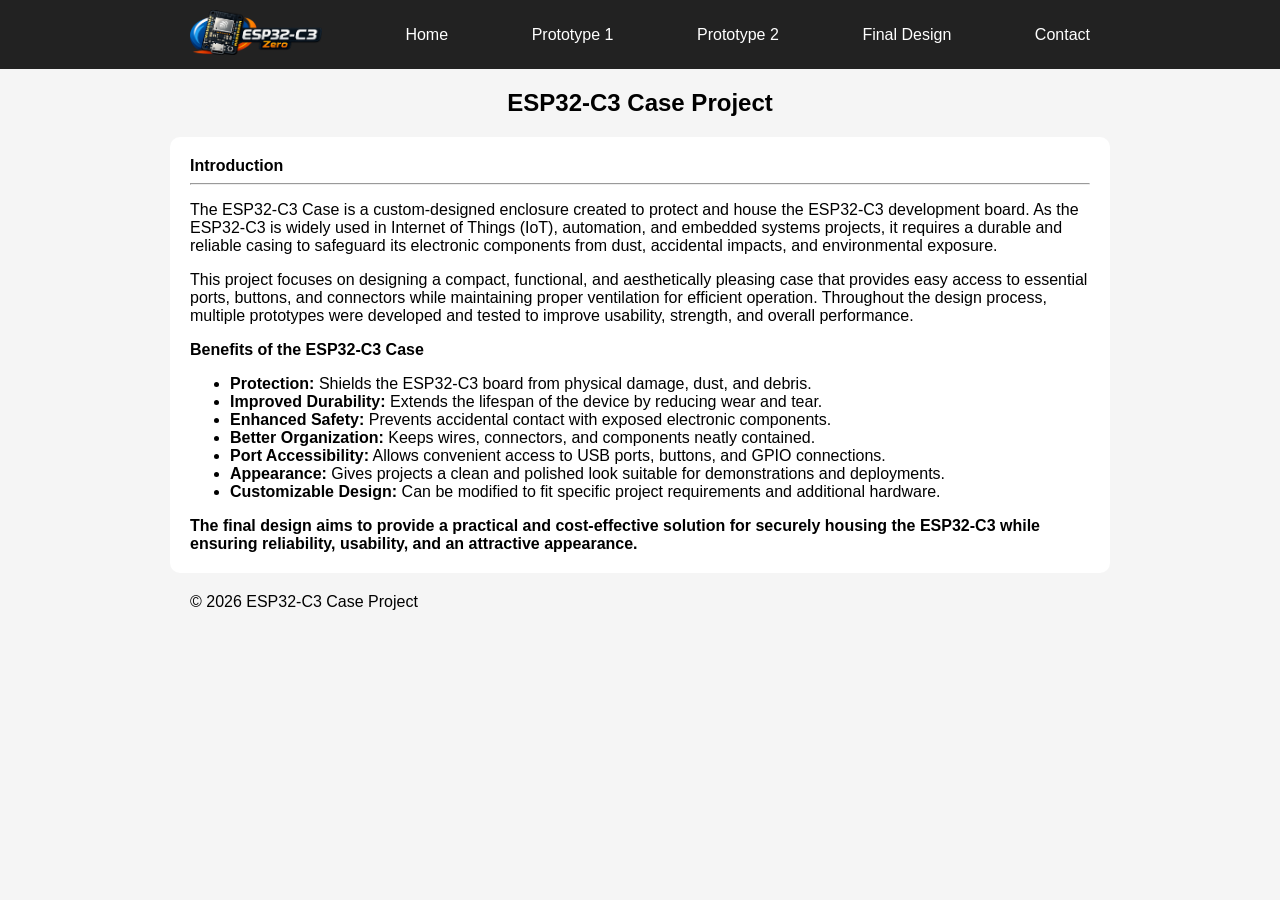
<file: index.html>
<!DOCTYPE html>
<html lang="en">

<head>
    <meta charset="UTF-8">
    <meta name="viewport" content="width=device-width, initial-scale=1.0">
    <title>Home — ESP32-C3 Case Project</title>
    <link rel="stylesheet" href="css/style.css">
</head>

<body>

    <nav>
        <ul>
            <li>
                <a href="index.html" class="nav-brand">
                    <img src="images/esp32c3zero.png" alt="ESP32-C3 Case Project" class="nav-logo" />
                </a>
            </li>
            <li><a href="index.html">Home</a></li>
            <li><a href="prototype1.html">Prototype 1</a></li>
            <li><a href="prototype2.html">Prototype 2</a></li>
            <li><a href="final.html">Final Design</a></li>
            <li><a href="contact.html">Contact</a></li>
        </ul>
    </nav>

    <section id="home">
        <h1>ESP32-C3 Case Project</h1>
        <div class="card">
            <section class="project-description">
                <strong>Introduction</strong>
                <hr>
                <p>The ESP32-C3 Case is a custom-designed enclosure created to protect and house the ESP32-C3 development board. As the ESP32-C3 is widely used in Internet of Things (IoT), automation, and embedded systems projects, it requires a durable and reliable casing to safeguard its electronic components from dust, accidental impacts, and environmental exposure.</p>
                <p>This project focuses on designing a compact, functional, and aesthetically pleasing case that provides easy access to essential ports, buttons, and connectors while maintaining proper ventilation for efficient operation. Throughout the design process, multiple prototypes were developed and tested to improve usability, strength, and overall performance.</p>

                <strong>Benefits of the ESP32-C3 Case</strong>
                <ul>
                    <li><strong>Protection:</strong> Shields the ESP32-C3 board from physical damage, dust, and debris.</li>
                    <li><strong>Improved Durability:</strong> Extends the lifespan of the device by reducing wear and tear.</li>
                    <li><strong>Enhanced Safety:</strong> Prevents accidental contact with exposed electronic components.</li>
                    <li><strong>Better Organization:</strong> Keeps wires, connectors, and components neatly contained.</li>
                    <li><strong>Port Accessibility:</strong> Allows convenient access to USB ports, buttons, and GPIO connections.</li>
                    <li><strong>Appearance:</strong> Gives projects a clean and polished look suitable for demonstrations and deployments.</li>
                    <li><strong>Customizable Design:</strong> Can be modified to fit specific project requirements and additional hardware.</li>
                </ul>

                <strong>The final design aims to provide a practical and cost-effective solution for securely housing the ESP32-C3 while ensuring reliability, usability, and an attractive appearance.</strong>
            </section>
        </div>
    </section>

    <footer>
        <p>© 2026 ESP32-C3 Case Project</p>
    </footer>

</body>
</html>
</file>
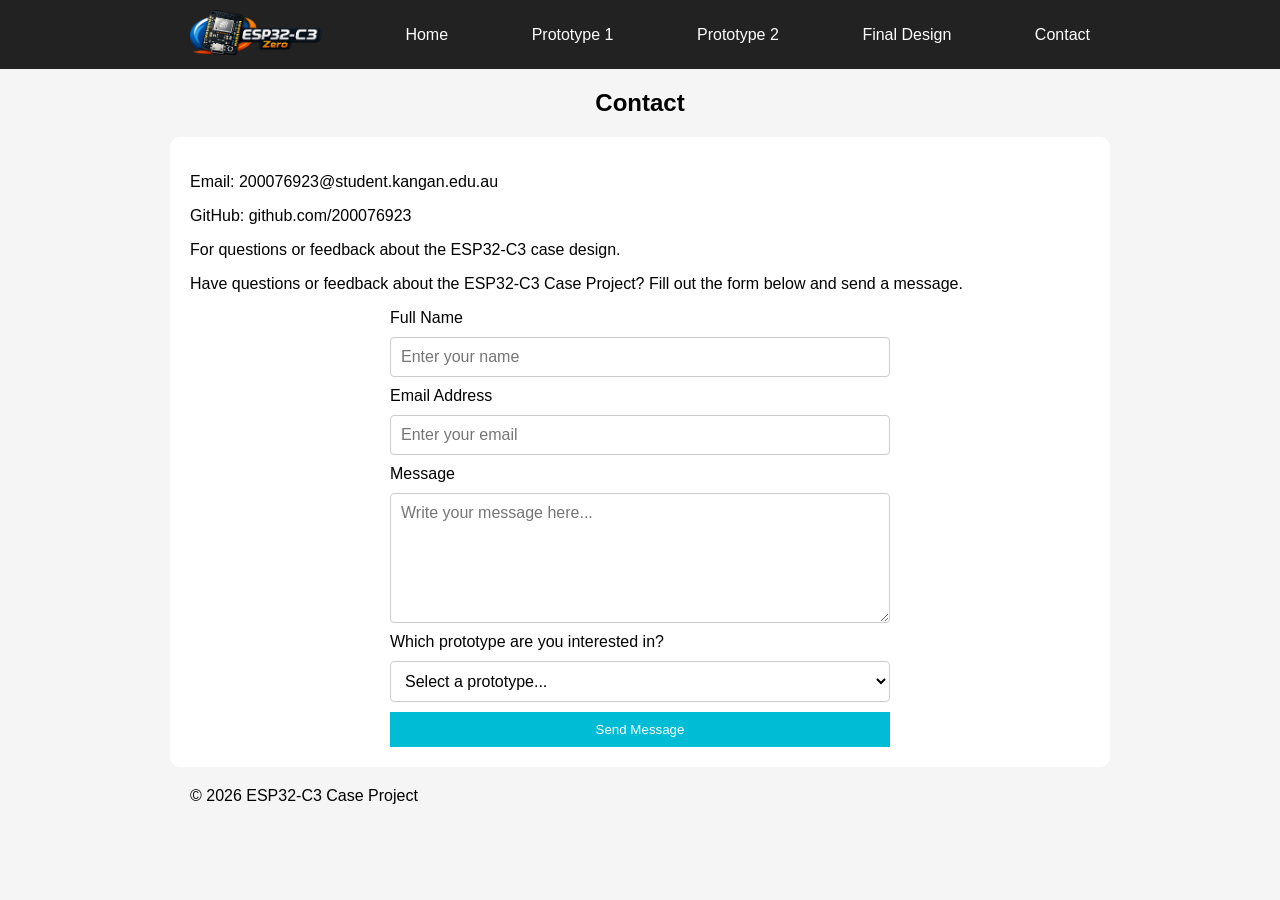
<file: contact.html>
<!DOCTYPE html>
<html lang="en">

<head>
    <meta charset="UTF-8">
    <meta name="viewport" content="width=device-width, initial-scale=1.0">
    <title>Contact — ESP32-C3 Case Project</title>
    <link rel="stylesheet" href="css/style.css">
</head>

<body>

    <nav>
        <ul>
            <li>
                <a href="index.html" class="nav-brand">
                    <img src="images/esp32c3zero.png" alt="ESP32-C3 Case Project" class="nav-logo" />
                </a>
            </li>
            <li><a href="index.html">Home</a></li>
            <li><a href="prototype1.html">Prototype 1</a></li>
            <li><a href="prototype2.html">Prototype 2</a></li>
            <li><a href="final.html">Final Design</a></li>
            <li><a href="contact.html">Contact</a></li>
        </ul>
    </nav>

    <section id="contact">
        <h2>Contact</h2>
        <div class="card">
            <p>Email: 200076923@student.kangan.edu.au</p>
            <p>GitHub: github.com/200076923</p>
            <p>For questions or feedback about the ESP32-C3 case design.</p>

            <p>
                Have questions or feedback about the ESP32-C3 Case Project?
                Fill out the form below and send a message.
            </p>

            <form action="#" method="post" class="contact-form">

                <label for="name">Full Name</label>
                <input type="text" id="name" name="name"
                       placeholder="Enter your name" required>

                <label for="email">Email Address</label>
                <input type="email" id="email" name="email"
                       placeholder="Enter your email" required>

                <label for="message">Message</label>
                <textarea id="message" name="message" rows="6"
                          placeholder="Write your message here..." required></textarea>

                <label for="prototype">Which prototype are you interested in?</label>
                <select id="prototype" name="prototype" required>
                    <option value="" disabled selected>Select a prototype...</option>
                    <option value="Prototype 1">Prototype 1</option>
                    <option value="Prototype 2">Prototype 2</option>
                    <option value="Final Design">Final Design</option>
                </select>

                <button type="submit">Send Message</button>

            </form>
        </div>
    </section>

    <footer>
        <p>© 2026 ESP32-C3 Case Project</p>
    </footer>

</body>
</html>
</file>
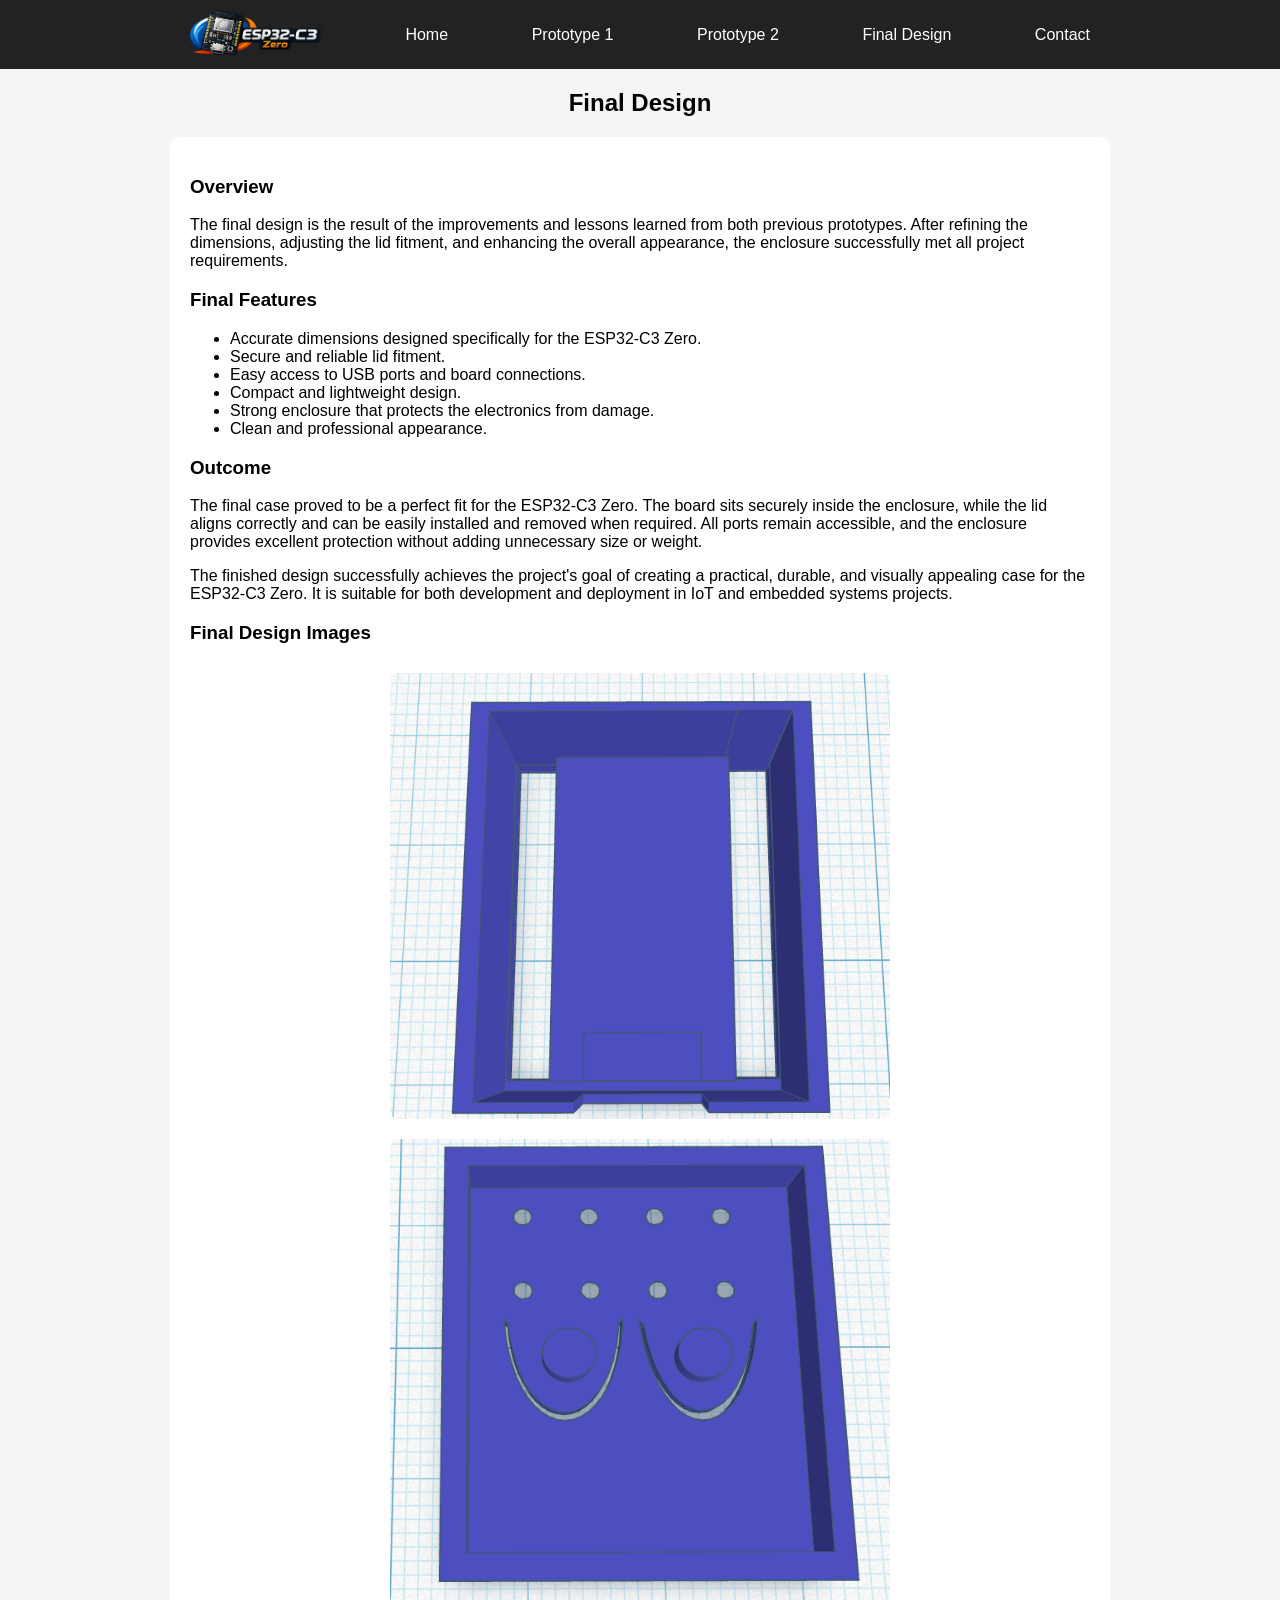
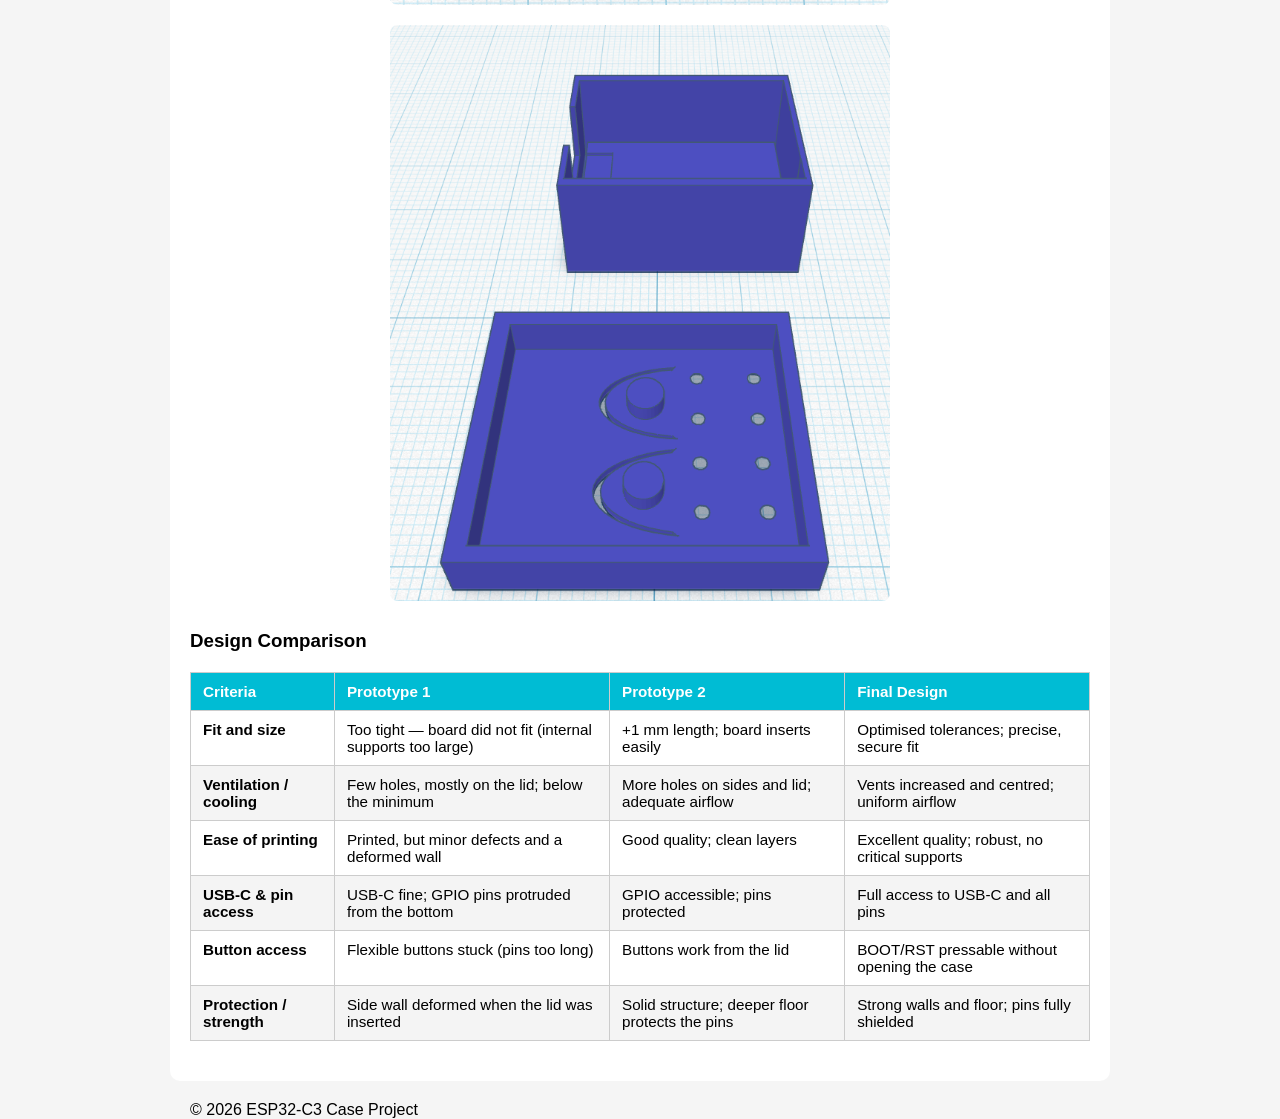
<file: final.html>
<!DOCTYPE html>
<html lang="en">

<head>
    <meta charset="UTF-8">
    <meta name="viewport" content="width=device-width, initial-scale=1.0">
    <title>Final Design — ESP32-C3 Case Project</title>
    <link rel="stylesheet" href="css/style.css">
</head>

<body>

    <nav>
        <ul>
            <li>
                <a href="index.html" class="nav-brand">
                    <img src="images/esp32c3zero.png" alt="ESP32-C3 Case Project" class="nav-logo" />
                </a>
            </li>
            <li><a href="index.html">Home</a></li>
            <li><a href="prototype1.html">Prototype 1</a></li>
            <li><a href="prototype2.html">Prototype 2</a></li>
            <li><a href="final.html">Final Design</a></li>
            <li><a href="contact.html">Contact</a></li>
        </ul>
    </nav>

    <section id="final">
        <h1>Final Design</h1>
        <div class="card">
            <h3>Overview</h3>
            <p>
                The final design is the result of the improvements and lessons learned
                from both previous prototypes. After refining the dimensions,
                adjusting the lid fitment, and enhancing the overall appearance, the
                enclosure successfully met all project requirements.
            </p>

            <h3>Final Features</h3>
            <ul>
                <li>Accurate dimensions designed specifically for the ESP32-C3 Zero.</li>
                <li>Secure and reliable lid fitment.</li>
                <li>Easy access to USB ports and board connections.</li>
                <li>Compact and lightweight design.</li>
                <li>Strong enclosure that protects the electronics from damage.</li>
                <li>Clean and professional appearance.</li>
            </ul>

            <h3>Outcome</h3>
            <p>
                The final case proved to be a perfect fit for the ESP32-C3 Zero. The
                board sits securely inside the enclosure, while the lid aligns
                correctly and can be easily installed and removed when required. All
                ports remain accessible, and the enclosure provides excellent
                protection without adding unnecessary size or weight.
            </p>

            <p>
                The finished design successfully achieves the project's goal of
                creating a practical, durable, and visually appealing case for the
                ESP32-C3 Zero. It is suitable for both development and deployment in
                IoT and embedded systems projects.
            </p>

            <h3>Final Design Images</h3>
            <div class="gallery">
                <img src="images/final_design_front_view.png" width="500" alt="Final Design Front View">
                <img src="images/final_design_side_view.png" width="500" alt="Final Design Side View">
                <img src="images/esp32c3zero_installed_in_case.png" width="500" alt="ESP32-C3 Zero Installed in Case">
            </div>
                        <h3>Design Comparison</h3>
            <div class="table-wrapper">
                <table class="comparison-table">
                    <thead>
                        <tr>
                            <th>Criteria</th>
                            <th>Prototype 1</th>
                            <th>Prototype 2</th>
                            <th>Final Design</th>
                        </tr>
                    </thead>
                    <tbody>
                        <tr>
                            <td>Fit and size</td>
                            <td>Too tight — board did not fit (internal supports too large)</td>
                            <td>+1 mm length; board inserts easily</td>
                            <td>Optimised tolerances; precise, secure fit</td>
                        </tr>
                        <tr>
                            <td>Ventilation / cooling</td>
                            <td>Few holes, mostly on the lid; below the minimum</td>
                            <td>More holes on sides and lid; adequate airflow</td>
                            <td>Vents increased and centred; uniform airflow</td>
                        </tr>
                        <tr>
                            <td>Ease of printing</td>
                            <td>Printed, but minor defects and a deformed wall</td>
                            <td>Good quality; clean layers</td>
                            <td>Excellent quality; robust, no critical supports</td>
                        </tr>
                        <tr>
                            <td>USB-C &amp; pin access</td>
                            <td>USB-C fine; GPIO pins protruded from the bottom</td>
                            <td>GPIO accessible; pins protected</td>
                            <td>Full access to USB-C and all pins</td>
                        </tr>
                        <tr>
                            <td>Button access</td>
                            <td>Flexible buttons stuck (pins too long)</td>
                            <td>Buttons work from the lid</td>
                            <td>BOOT/RST pressable without opening the case</td>
                        </tr>
                        <tr>
                            <td>Protection / strength</td>
                            <td>Side wall deformed when the lid was inserted</td>
                            <td>Solid structure; deeper floor protects the pins</td>
                            <td>Strong walls and floor; pins fully shielded</td>
                        </tr>
                    </tbody>
                </table>
            </div>
        </div>
    </section>

    <footer>
        <p>© 2026 ESP32-C3 Case Project</p>
    </footer>

</body>
</html>
</file>
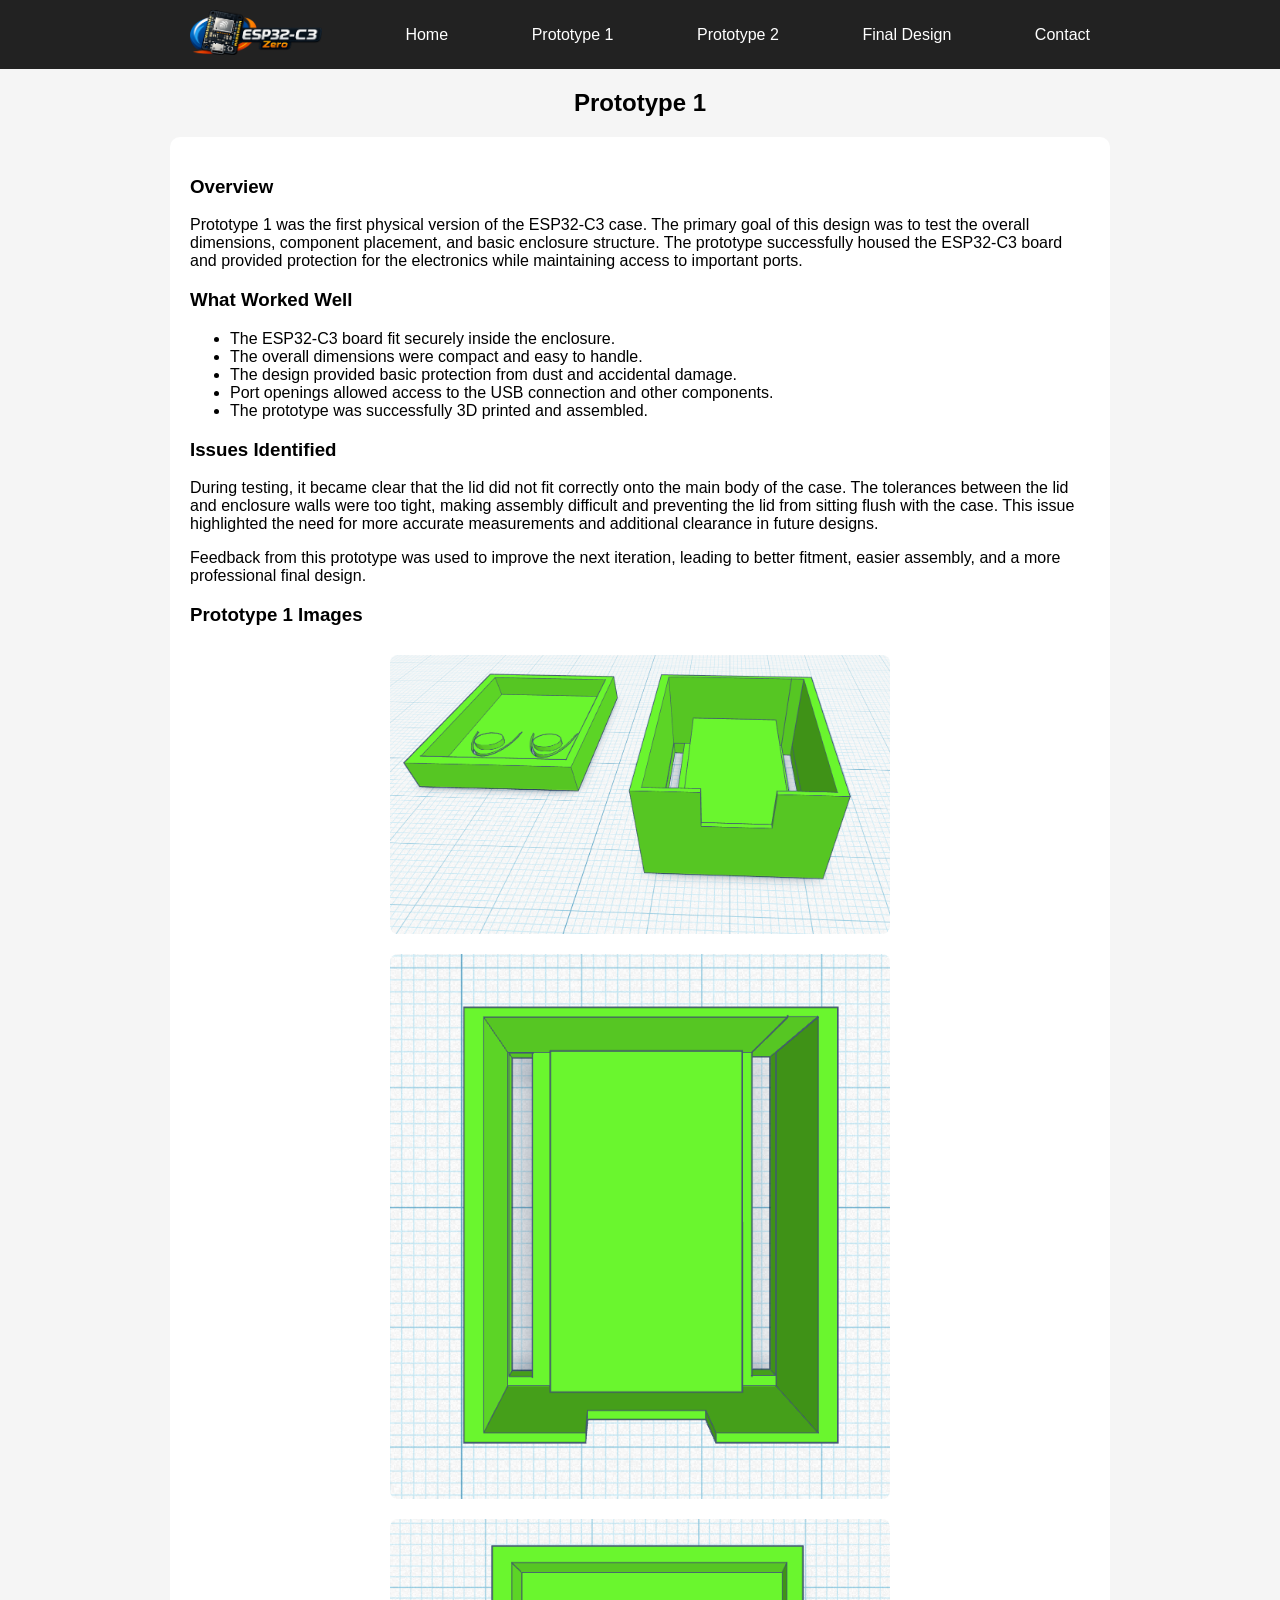
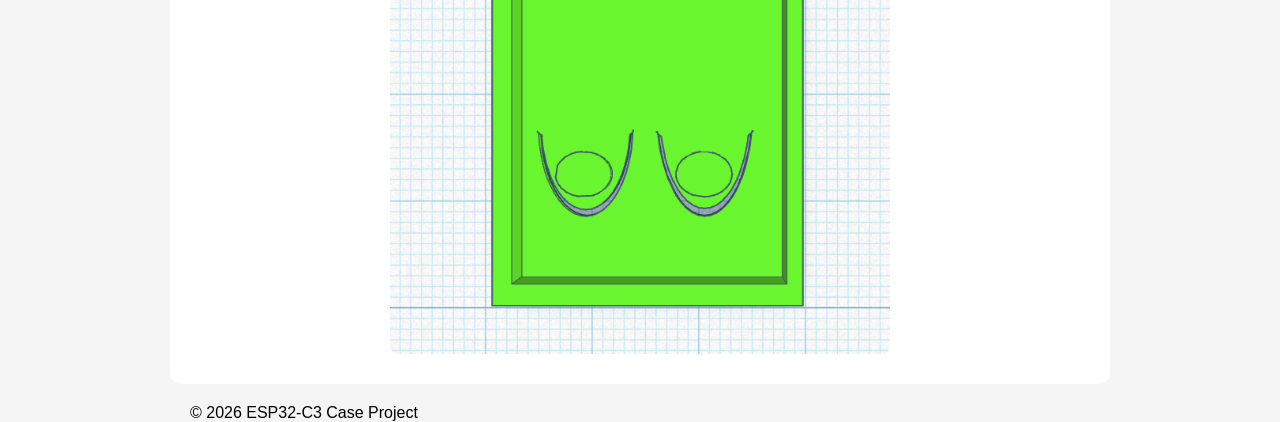
<file: prototype1.html>
<!DOCTYPE html>
<html lang="en">

<head>
    <meta charset="UTF-8">
    <meta name="viewport" content="width=device-width, initial-scale=1.0">
    <title>Prototype 1 — ESP32-C3 Case Project</title>
    <link rel="stylesheet" href="css/style.css">
</head>

<body>

    <nav>
        <ul>
            <li>
                <a href="index.html" class="nav-brand">
                    <img src="images/esp32c3zero.png" alt="ESP32-C3 Case Project" class="nav-logo" />
                </a>
            </li>
            <li><a href="index.html">Home</a></li>
            <li><a href="prototype1.html">Prototype 1</a></li>
            <li><a href="prototype2.html">Prototype 2</a></li>
            <li><a href="final.html">Final Design</a></li>
            <li><a href="contact.html">Contact</a></li>
        </ul>
    </nav>

    <section id="prototype1">
        <h1>Prototype 1</h1>
        <div class="card">
            <h3>Overview</h3>
            <p>
                Prototype 1 was the first physical version of the ESP32-C3 case. The
                primary goal of this design was to test the overall dimensions,
                component placement, and basic enclosure structure. The prototype
                successfully housed the ESP32-C3 board and provided protection for
                the electronics while maintaining access to important ports.
            </p>

            <h3>What Worked Well</h3>
            <ul>
                <li>The ESP32-C3 board fit securely inside the enclosure.</li>
                <li>The overall dimensions were compact and easy to handle.</li>
                <li>The design provided basic protection from dust and accidental damage.</li>
                <li>Port openings allowed access to the USB connection and other components.</li>
                <li>The prototype was successfully 3D printed and assembled.</li>
            </ul>

            <h3>Issues Identified</h3>
            <p>
                During testing, it became clear that the lid did not fit correctly
                onto the main body of the case. The tolerances between the lid and
                enclosure walls were too tight, making assembly difficult and
                preventing the lid from sitting flush with the case. This issue
                highlighted the need for more accurate measurements and additional
                clearance in future designs.
            </p>

            <p>
                Feedback from this prototype was used to improve the next iteration,
                leading to better fitment, easier assembly, and a more professional
                final design.
            </p>

            <h3>Prototype 1 Images</h3>
            <div class="gallery">
                <img src="images/prototype1front_view.png" width="500" alt="Prototype 1 Front View">
                <img src="images/prototype1side_view.png" width="500" alt="Prototype 1 Side View">
                <img src="images/prototype1lid_fitment_issue.png" width="500" alt="Prototype 1 Lid Fitment Issue">
            </div>
        </div>
    </section>

    <footer>
        <p>© 2026 ESP32-C3 Case Project</p>
    </footer>

</body>
</html>
</file>
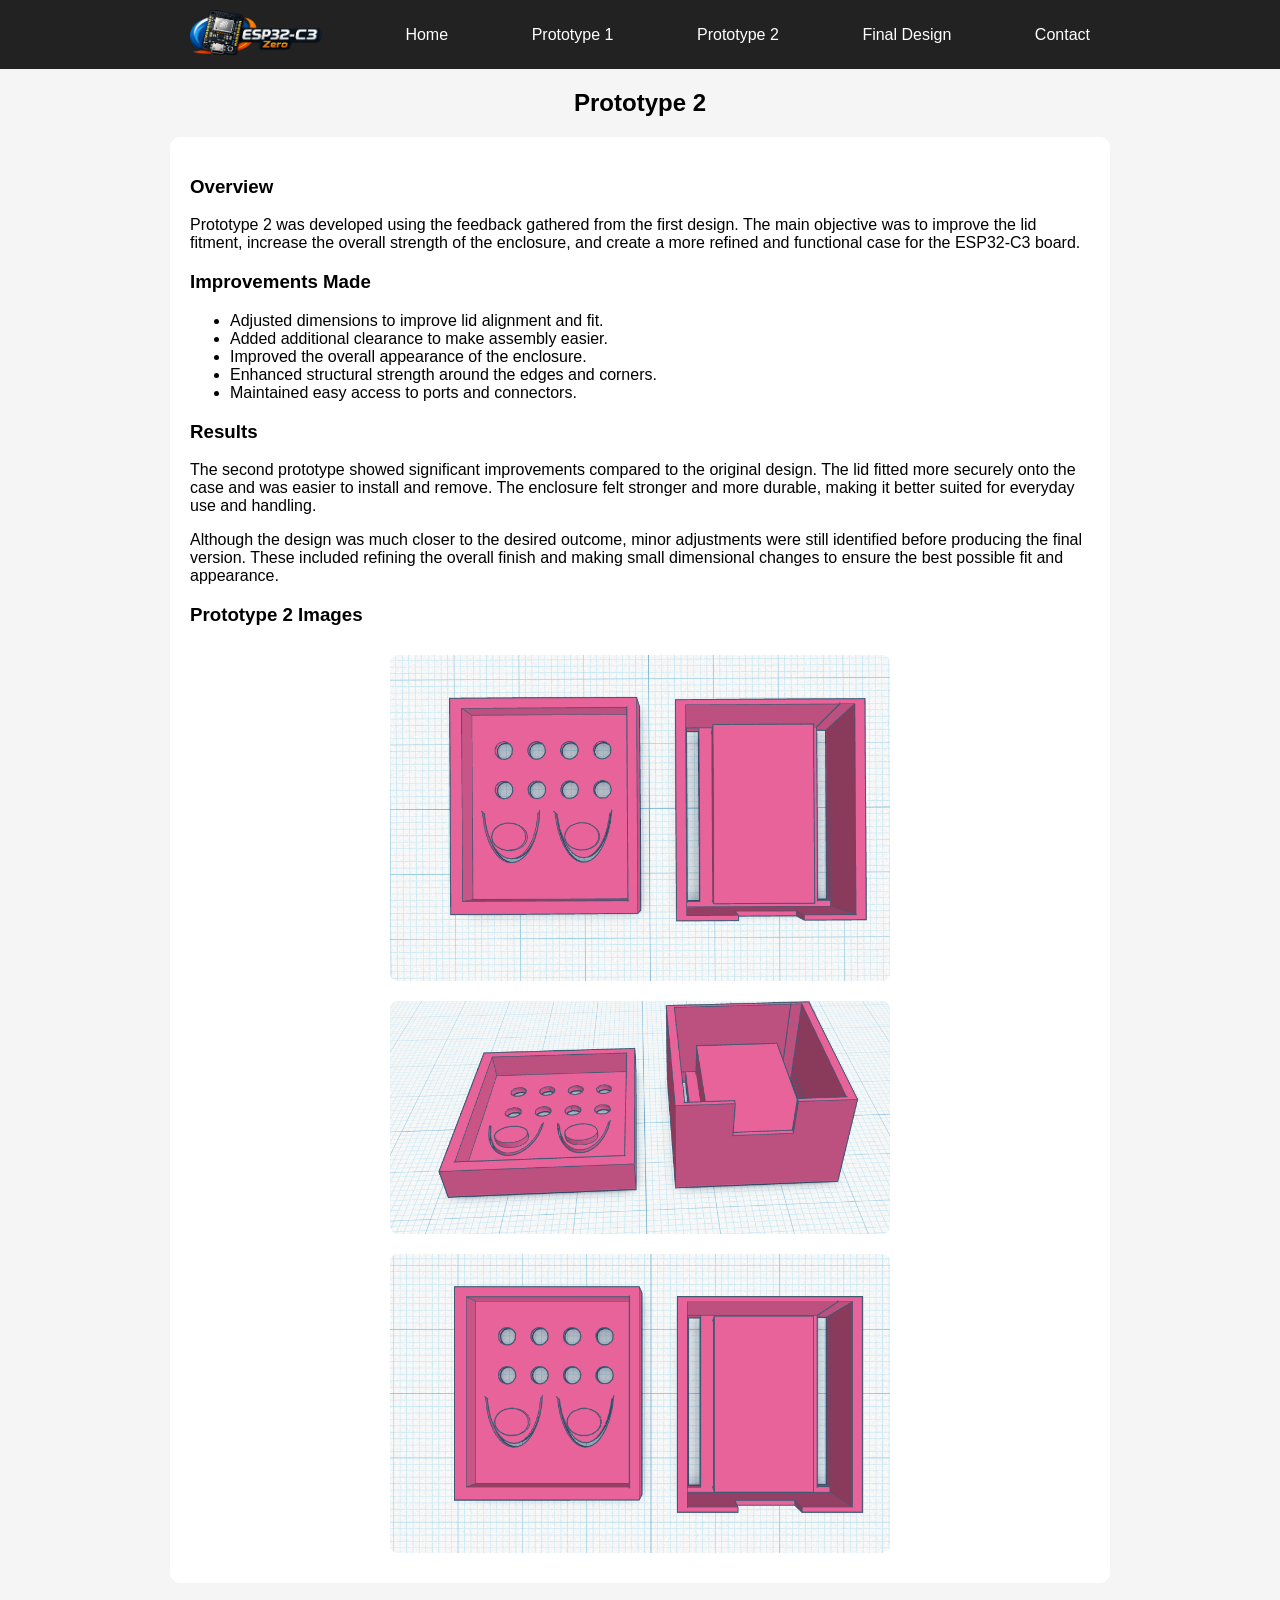
<file: prototype2.html>
<!DOCTYPE html>
<html lang="en">

<head>
    <meta charset="UTF-8">
    <meta name="viewport" content="width=device-width, initial-scale=1.0">
    <title>Prototype 2 — ESP32-C3 Case Project</title>
    <link rel="stylesheet" href="css/style.css">
</head>

<body>

    <nav>
        <ul>
            <li>
                <a href="index.html" class="nav-brand">
                    <img src="images/esp32c3zero.png" alt="ESP32-C3 Case Project" class="nav-logo" />
                </a>
            </li>
            <li><a href="index.html">Home</a></li>
            <li><a href="prototype1.html">Prototype 1</a></li>
            <li><a href="prototype2.html">Prototype 2</a></li>
            <li><a href="final.html">Final Design</a></li>
            <li><a href="contact.html">Contact</a></li>
        </ul>
    </nav>

    <section id="prototype2">
        <h1>Prototype 2</h1>
        <div class="card">
            <h3>Overview</h3>
            <p>
                Prototype 2 was developed using the feedback gathered from the first
                design. The main objective was to improve the lid fitment, increase
                the overall strength of the enclosure, and create a more refined and
                functional case for the ESP32-C3 board.
            </p>

            <h3>Improvements Made</h3>
            <ul>
                <li>Adjusted dimensions to improve lid alignment and fit.</li>
                <li>Added additional clearance to make assembly easier.</li>
                <li>Improved the overall appearance of the enclosure.</li>
                <li>Enhanced structural strength around the edges and corners.</li>
                <li>Maintained easy access to ports and connectors.</li>
            </ul>

            <h3>Results</h3>
            <p>
                The second prototype showed significant improvements compared to the
                original design. The lid fitted more securely onto the case and was
                easier to install and remove. The enclosure felt stronger and more
                durable, making it better suited for everyday use and handling.
            </p>

            <p>
                Although the design was much closer to the desired outcome, minor
                adjustments were still identified before producing the final version.
                These included refining the overall finish and making small
                dimensional changes to ensure the best possible fit and appearance.
            </p>

            <h3>Prototype 2 Images</h3>
            <div class="gallery">
                <img src="images/prototype2front_view.png" width="500" alt="Prototype 2 Front View">
                <img src="images/prototype2side_view.png" width="500" alt="Prototype 2 Side View">
                <img src="images/prototype2assembly.png" width="500" alt="Prototype 2 Assembly">
            </div>
        </div>
    </section>

    <footer>
        <p>© 2026 ESP32-C3 Case Project</p>
    </footer>

</body>
</html>
</file>
<file: css/style.css>
/* GENERAL */
body {
    font-family: Arial, sans-serif;
    margin: 0;
    background: #f5f5f5;
}

/* NAVBAR */
nav {
    background: #222;
    padding: 10px;
}

nav ul {
    list-style: none;
    display: flex;
    justify-content: space-between;
    align-items: center;
    max-width: 900px;
    margin: 0 auto;
    gap: 20px;
    padding: 0;
}

.nav-logo {
    height: 45px;
    width: auto;
}

nav a {
    color: white;
    text-decoration: none;
}

nav a:hover {
    color: #00bcd4;
}

/* HEADINGS */
h1, h2 {
    text-align: center;
}

/* CARD STYLE */
.card {
    background: white;
    padding: 20px;
    margin: 20px auto;
    max-width: 900px;
    border-radius: 10px;
}

/* GALLERY */
.gallery {
    display: flex;
    flex-wrap: wrap;
    justify-content: center;
}

.gallery img {
    margin: 10px;
    border-radius: 8px;
}

/* COMPARISON TABLE */
.table-wrapper {
    max-width: 900px;
    margin: 20px auto;
    overflow-x: auto;
}

.comparison-table {
    width: 100%;
    border-collapse: collapse;
    font-size: 0.95rem;
}

.comparison-table th,
.comparison-table td {
    border: 1px solid #ccc;
    padding: 10px 12px;
    text-align: left;
    vertical-align: top;
}

.comparison-table thead th {
    background-color: #00bcd4;
    color: #fff;
}

.comparison-table tbody tr:nth-child(even) {
    background-color: #f4f4f4;
}

.comparison-table td:first-child {
    font-weight: bold;
}

/* CONTACT FORM */
.contact-form {
    display: flex;
    flex-direction: column;
    max-width: 500px;
    margin: auto;
}

input, textarea, select {
    width: 100%;
    margin: 10px 0;
    padding: 10px;
    border: 1px solid #ccc;
    border-radius: 4px;
    box-sizing: border-box;
    font-size: 1rem;
    background-color: #fff;
    font-family: inherit;
}

button {
    background: #00bcd4;
    color: white;
    border: none;
    padding: 10px;
    cursor: pointer;
}

button:hover {
    background: #0097a7;
}

/* FOOTER
footer {
    background: #222;
    color: white;
    padding: 10px;
}
*/
footer p {
    max-width: 900px;
    margin: 0 auto;
    text-align: left;
}

/* PAGE-SPECIFIC COLORS */
.home h1 {
    color: #2196f3;
}

.prototype h2 {
    color: #ff9800;
}

.final h2 {
    color: #4caf50;
}

.contact h2 {
    color: #9c27b0;
}
</file>
